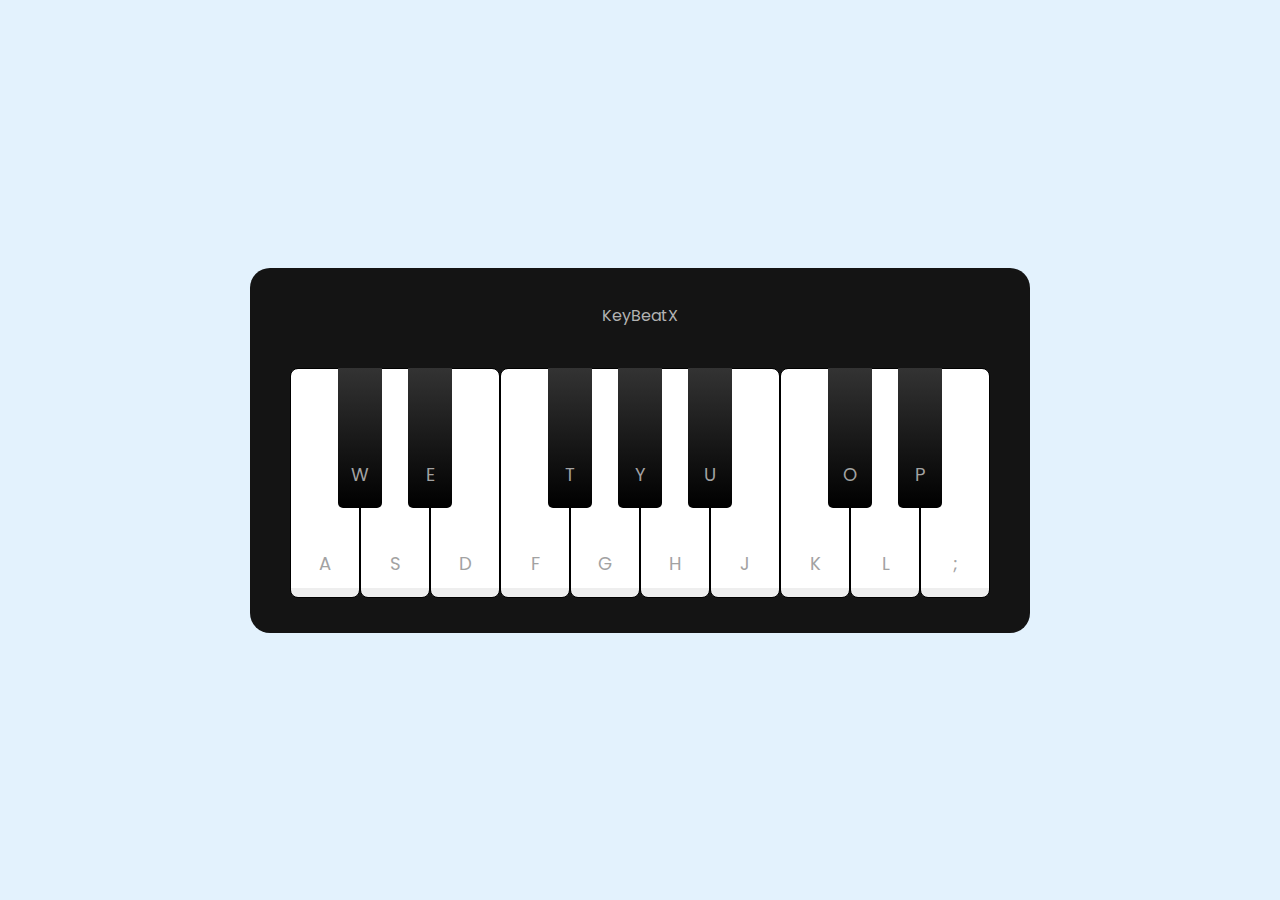
<file: piano.html>
<!DOCTYPE html>
<html lang="en">
<head>
  <meta charset="UTF-8">
  <meta name="viewport" content="width=device-width, initial-scale=1.0">
  <title>Piano</title>
  <link rel="icon" href="./icons/piano.png">
  <link rel="stylesheet" href="piano.css">
</head>
<body>
  
  <div class="wrapper">

    <header>
        <div class="column volume-slider">
        <span>KeyBeatX</span>
      </div>
    </header>

    <ul class="piano-keys">
      <li class="key white" data-key="a"><span>a</span></li>
      <li class="key black" data-key="w"><span>w</span></li>
      <li class="key white" data-key="s"><span>s</span></li>
      <li class="key black" data-key="e"><span>e</span></li>
      <li class="key white" data-key="d"><span>d</span></li>
      <li class="key white" data-key="f"><span>f</span></li>
      <li class="key black" data-key="t"><span>t</span></li>
      <li class="key white" data-key="g"><span>g</span></li>
      <li class="key black" data-key="y"><span>y</span></li>
      <li class="key white" data-key="h"><span>h</span></li>
      <li class="key black" data-key="u"><span>u</span></li>
      <li class="key white" data-key="j"><span>j</span></li>
      <li class="key white" data-key="k"><span>k</span></li>
      <li class="key black" data-key="o"><span>o</span></li>
      <li class="key white" data-key="l"><span>l</span></li>
      <li class="key black" data-key="p"><span>p</span></li>
      <li class="key white" data-key=";"><span>;</span></li>
    </ul>
  </div>


  <script src="piano.js"></script>
</body>
</html>
</file>
<file: piano.css>
@import url('https://fonts.googleapis.com/css2?family=Poppins:ital,wght@0,100;0,200;0,300;0,400;0,500;0,600;0,700;0,800;0,900;1,100;1,200;1,300;1,400;1,500;1,600;1,700;1,800;1,900&display=swap');


* {
  margin : 0;
  padding: 0;
  box-sizing: border-box;
  font-family: 'Poppins', sans-serif;
}

body{
  display: flex;
  align-items: center;
  justify-content: center;
  min-height: 100vh;
  background-color: #e3f2fd;
  padding: 0 10px;
}

.wrapper{
  background-color: #141414;
  
  border-radius: 20px;
  padding: 35px 40px
}

.wrapper header{
  color: #b2b2b2;
  display: flex;
  align-items: center;
  justify-content: space-around;
}

.piano-keys .key{
  list-style: none;
  color: #a2a2a2;
  text-transform: uppercase;
  cursor: pointer;
  position: relative;
  user-select: none;
}


.piano-keys{
  display: flex;
  margin-top: 40px;
}

.piano-keys .white{
  width: 70px;
  height: 230px;
  border-radius: 8px;
  border: 1px solid #000;
  background: linear-gradient(#fff 96%, #eee 4%);
}

.piano-keys .white.active{
  box-shadow: inset -5px 5px 20px rgba(0, 0, 0,0.2);
  background: linear-gradient(to bottom, #fff 0% , #eee 100%);
}

.piano-keys .black{
  width: 44px;
  height: 140px;
  margin: 0 -22px 0 -22px;
  z-index: 2;
  border-radius: 0 0 5px 5px;
  background: linear-gradient(#333, #000);
}

.piano-keys .black.active{
  box-shadow: inset -5px 5px 20px rgba(255, 255, 255,0.1);
  background: linear-gradient(to bottom, #000 0% , #434343 100%);
}

.piano-keys span{
  position: absolute;
  bottom: 20px;
  width: 100%;
  text-align: center;
  font-size: 1.13rem;
}

@media screen and (max-width: 615px) {
  .piano-keys .key:nth-child(13),
  .piano-keys .key:nth-child(14),
  .piano-keys .key:nth-child(15),
  .piano-keys .key:nth-child(16),
  .piano-keys .key:nth-child(17) {
    display: none;

    .piano-keys .white{
      width: 50px;
    }
  }
}

@media screen and (max-width: 815px) {
  .wrapper{
    padding: 25px;
  }

  header{
    flex-direction: column;
  }

  header :where(h2, .column){
    margin-bottom: 13px;
  }

  .piano-keys{
    margin-top: 20px;
  }

  .piano-keys .key:where(:nth-child(9),:nth-child(10)){
    display: none;
  }

  .piano-keys .black{
    height: 100px;
    width: 40px;
    margin: 0 -20px 0 -20px;
  }

  .piano-keys .white{
    height: 180px;
    width: 60px;
  }

}
</file>
